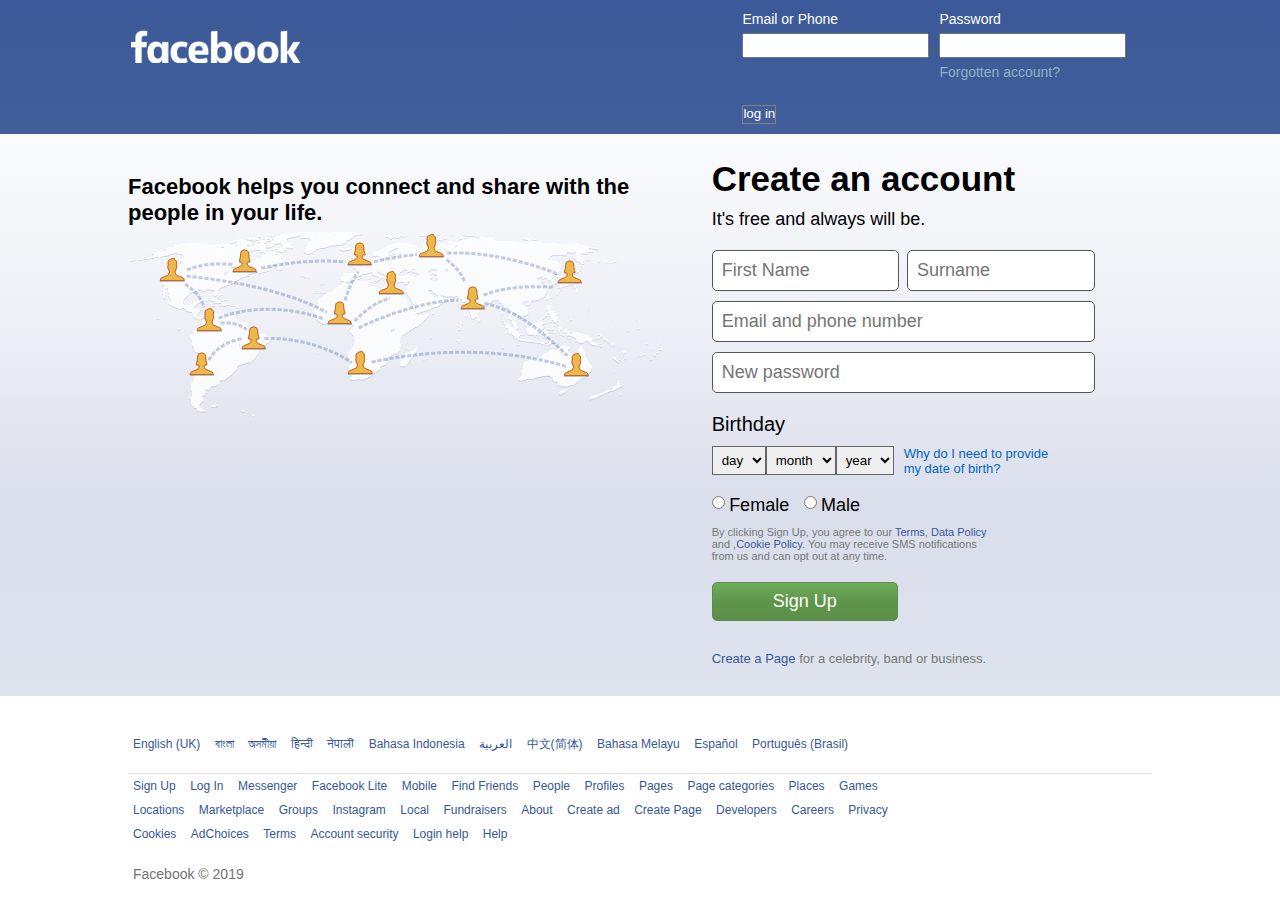
<file: facebook/index.html>
<!DOCTYPE html>
<html>
<head>
	<title>facebook body</title>
	<link rel="stylesheet" type="text/css" href="style.css">
</head>

<!--headert parrt start-->
<body>
	<div class="header">
		<div class="mid">
			<div class="left">
				<a href=" div left right.html " title="Go to facebook home"><img src="image/logo.png"></a>
			</div>
			<div class="right">
				<div class="login1">
					<label class="email">Email or Phone</label>
					<input id="email" type="text" name="">
				</div>
				<div class="login2">
					<label class="pass">Password</label>
					<input id="pass" type="Password" name="">
					<a href="#">Forgotten account?</a>
				</div>
				<div class="login3">
					<input type="submit" name="" value="log in">
				</div>
			</div>
		</div>
	</div>
</body>
<!--headert parrt end-->




<!--body parrt start-->
<div class="body">
	<div class="midbody">
		<div class="bodyleft">
			<h2>Facebook helps you connect and share with the people in your life.</h2>
			<img src="image/user.png">
		</div>
		<div class="bodyright">
			<h1>Create an account</h1>
			<h2>It's free and always will be.</h2>
			<div class="regform">
				<input placeholder="First Name" type="text" name="">
				<input placeholder="Surname" type="text" name="">
				<input placeholder="Email and phone number" type="email" name="">
				<input placeholder="New password" type="Password" name="">
			</div>



			<div class="birth">
	<h3>Birthday</h3>
	<select name="" id="">
		<option value="">day</option>
		<option value="">1</option>
		<option value="">2</option>
		<option value="">3</option>
		<option value="">4</option>
		<option value="">5</option>
		<option value="">6</option>
		<option value="">7</option>
		<option value="">8</option>
		<option value="">9</option>
		<option value="">10</option>
	</select>
	<select name="" id="">
		<option value="">month</option>
		<option value="">1</option>
		<option value="">2</option>
		<option value="">3</option>
		<option value="">4</option>
		<option value="">5</option>
		<option value="">6</option>
		<option value="">7</option>
		<option value="">8</option>
		<option value="">9</option>
		<option value="">10</option>
	</select>
	<select name="" id="">
		<option value="">year</option>
		<option value="">1</option>
		<option value="">2</option>
		<option value="">3</option>
		<option value="">4</option>
		<option value="">5</option>
		<option value="">6</option>
		<option value="">7</option>
		<option value="">8</option>
		<option value="">9</option>
		<option value="">10</option>
	</select>
	<p><a href="#">Why do I need to provide my date of birth?</a></p>

		</div>


		<div class="gender">
			<input id="female" type="radio" name="gender">
			<label  for="female">Female</label>
			<input id="male" type="radio" name="gender">
			<label  for="male">Male</label>


			<p>By clicking Sign Up, you agree to our <a href="#">Terms</a>, <a href="#">Data Policy</a> and ,<a href="#">Cookie Policy</a>. You may receive SMS notifications from us and can opt out at any time.</p>


		<div class="signup">
			<input type="submit" name="" value="Sign Up">

			<h4><a href="#">Create a Page</a> for a celebrity, band or business.</h4>
		</div>

		</div>

	</div>

</div>
</div>

<!--body parrt end-->


    
   
    

<!--footer parrt start-->
<div class="footer">
	<div class="midfoot">
		<div class="footertop">
			<ul>
				<li><a href="#">English (UK)</a></li>
				<li><a href="#">বাংলা</a></li>
				<li><a href="#">অসমীয়া</a></li>
				<li><a href="#"> हिन्दी</a></li>
				<li><a href="#"> नेपाली</a></li>
				<li><a href="#">Bahasa Indonesia</a></li>
				<li><a href="#">العربية</a></li>
				<li><a href="#">中文(简体)</a></li>
				<li><a href="#">Bahasa Melayu</a></li>
				<li><a href="#"> Español</a></li>
				<li><a href="#"> Português (Brasil)</a></li>

			</ul>
		</div>
		<div class="footermiddle">
			<ul>
				<li><a href="#">Sign Up</a></li>
				<li><a href="#">Log In</a></li>
				<li><a href="#">Messenger</a></li>
				<li><a href="#">Facebook Lite</a></li>
				<li><a href="#"> Mobile</a></li>
				<li><a href="#">Find Friends</a></li>
				<li><a href="#">People</a></li>
				<li><a href="#">Profiles</a></li>
				<li><a href="#">Pages</a></li>
				<li><a href="#">Page categories</a></li>
				<li><a href="#">Places</a></li>
				<li><a href="#">Games</a></li>
				<li><a href="#">Locations</a></li>
				<li><a href="#">Marketplace</a></li>
				<li><a href="#">Groups</a></li>
				<li><a href="#">Instagram</a></li>
				<li><a href="#">Local</a></li>
				<li><a href="#">Fundraisers</a></li>
				<li><a href="#">About</a></li>
				<li><a href="#">Create ad</a></li>
				<li><a href="#">Create Page</a></li>
				<li><a href="#">Developers</a></li>
				<li><a href="#">Careers</a></li>
				<li><a href="#">Privacy</a></li>
				<li><a href="#">Cookies</a></li>
				<li><a href="#">AdChoices</a></li>
				<li><a href="#">Terms</a></li>
				<li><a href="#">Account security</a></li>
				<li><a href="#">Login help</a></li>
				<li><a href="#">Help</a></li>
				
			</ul>
		</div>
		<div class="footerbottom">
			<p>Facebook © 2019</p>
		</div>
	</div>
</div>

<!--footer parrt end-->


</html>
</file>
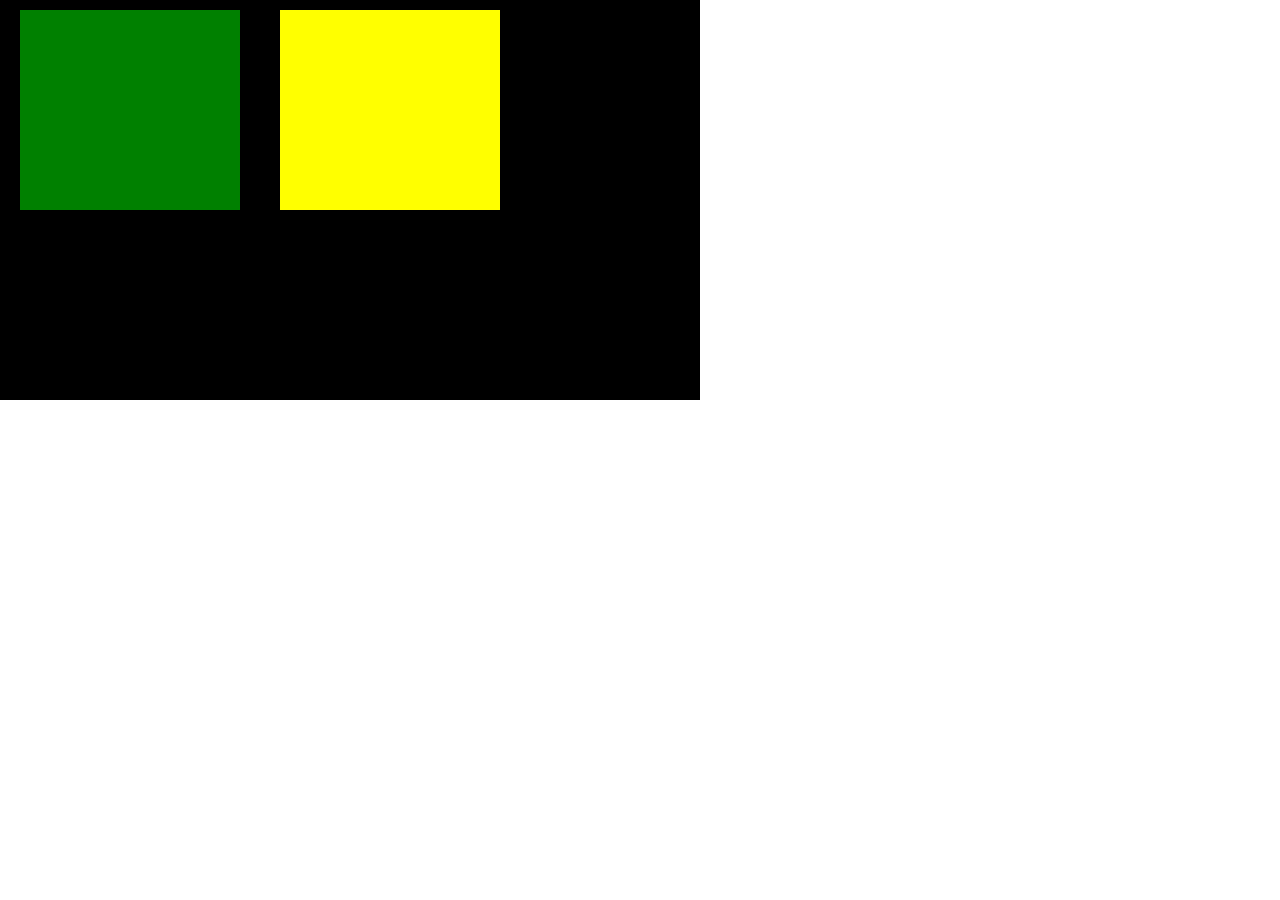
<file: facebook/div left right.html>
<!DOCTYPE html>
<html>
<head>
	<title></title>
	<link rel="stylesheet" type="text/css" href="divleftright.css">
</head>
<body>
	<div class="box">
		<div class="left"></div>
		<div class="right"></div>
	</div>
		
	

</body>
</html>
</file>
<file: facebook/style.css>
*{
	margin: 0px;
	padding: 0px;
	font-family: sans-serif;
}
a{
	text-decoration: none;

}
li{
	list-style: none;
}

.header{	
    background :linear-gradient(#3B5998,#425F9C) ;
    padding-top: 10px;
    padding-bottom: 10px;
}
.header:after{
	content: '';
	display: block;
	clear: both;
}
.mid{
	width: 80%;
	margin: auto;
}
.left{
	width: 60%;
	float: left;

}
.left img{
	padding-top: 20px;
} 
.right{
	width: 40%;
	float: left;
}
.login1 input,.login2 input{
	display: block;
	padding: 3px;
	margin-top: 5px;
	margin-bottom: 5px;

}
.login1 label,.login2 label{
	font-size: 14px;
	color: #fff;
}
.login1,.login2,.login3{
	float: left;
	padding-right: 10px;
}
.login3{
	margin-top: 23px;
	
}
.login3 input{
	padding-bottom: 2px;
	background-color: #425F9C;
	border: 1px solid gray;
	color: #fff;
}
.login3 input:hover{
	background-color: #0062FF;
	border: 1px solid #8CB4C4;

}
.login2 a{
	font-size: 14px;
	color: #8CB4C4;
}
.login2 a:hover{
	text-decoration: underline;
}



.body{
	background:linear-gradient(#FAFBFD,#EEF0F6,#DADEEB,#DFE3EE);
}
.body:after{
	content: '';
	display: block;
	clear: both;
}

.midbody{
	width: 80%;
	margin: auto;
}
.bodyleft{
	width: 57%;
	float: left;
	padding-top: 40px;
}
.bodyleft h2{
	font-size: 22px;
	width: 86%;


}
 
.bodyright{
	width: 43%;
	float: left;

}
.bodyright h1{
	font-size: 35px;
	margin-top: 25px;
}
.bodyright h2{
	font-size: 18px;
	margin-top: 10px;
	font-weight: normal;
}
.regform{
	width: 87%;
	padding-top: 10px;


}
.regform input{
	width: 100%;
	box-sizing: border-box;
	font-size: 18px;
	margin-top: 10px;
	padding: 9px;
	border: 1px solid #555;
	border-radius: 5px;

}

.bodyright .regform input:nth-child(1){
	width: 49%;

}
.bodyright .regform input:nth-child(2){
	width: 49%;
	float: right;

}


.birth h3{
	font-size: 20px;
	font-weight: normal;
	margin-top: 20px;

}
.birth:after{
	content: '';
	display: block;
	clear: both;
}

.birth select{
	padding: 5px ;
	margin: 10px 0px;
	float: left;
	border: 1px solid #666;
}
.birth p a{
	color: #0264C4;
	font-size: 13px;
	width: 150px;
	display: block;
	float: left;
	margin-top:10px;
	margin-left: 10px; 
}
.birth p a:hover{
	text-decoration: underline;
}



.gender {
	margin: 10px 0px;

}
.gender label{
	font-weight:normal;
	font-size: 18px;
	padding-right: 10px;
	vertical-align: top;

}
.gender p{
	margin-top: 10px;
	font-size: 11px;
	width: 290px;
	color: #777;
}
.gender p a{
	color: #365899;

}
.gender p a:hover{
	text-decoration: underline;
}

.signup h4{
	margin-top: 30px;
	margin-bottom: 30px;
	font-size: 13px;
	color:#777;
	font-weight: normal;
}
.signup h4 a{
	color:#365899;
}
.signup h4 a:hover{
	text-decoration: underline;
	color:#365899;

}
.signup input{
	padding: 8px 60px;
	margin-top: 20px;
	text-align: center;
	font-size: 18px;
	color: #fff;
	background: linear-gradient(#6FAC5A,#5F954B,#5C9048);
	border: 1px solid #5C9048;
	border-radius: 5px;

}
.signup input:hover{
	background: linear-gradient(#72B25E,#74B45F);
	text-shadow: #888;
}



.footer{
	padding: 20px 0px;
}

.midfoot {
	width: 80%;
	margin: auto;
}
.footertop{
	border-bottom: 1px solid #dddfe2;
}
.footertop ul li{
	display: inline-block; 
}

.footertop ul li a{
	font-size: 12px;
	color: #365899;
	padding: 20px 5px;
	display: block;


}
.footermiddle{
	width: 80%;
}
.footermiddle ul li{
	display: inline-block;


}

.footermiddle ul li a{
	font-size: 12px;
	color: #365899;
	padding: 5px;
	display:inline-block;

}

.footerbottom p{
	font-size: 14px;
	color: #737373;
	padding: 5px;
	margin-top: 15px;
	display: block;

}
</file>
<file: facebook/divleftright.css>
*{
	margin: 0px;
	padding: 0px;
}
.box{
	background: #000;
	width: 700px;
	height: 400px;

}
.left{
	width: 220px;
	height: 200px;
	background-color: green;
	float: left;
	margin-left: 20px;
	margin-top: 10px;

}
.right{
	width: 220px;
	height: 200px;
	background-color: yellow;
	float: right;
	margin-right:  200px;
	margin-top: 10px;

}
</file>
